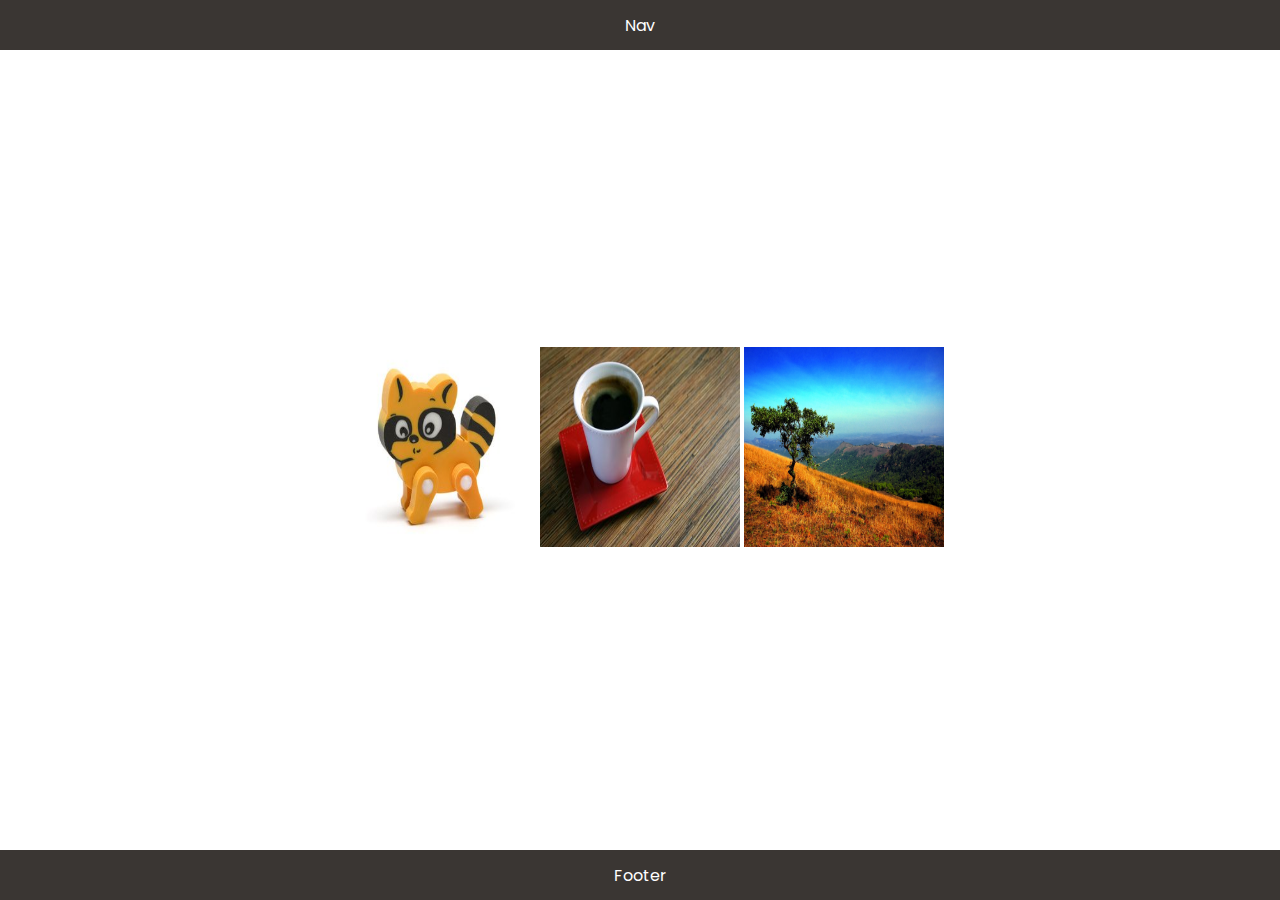
<file: LAB_1_LAB_FLEX/index.html>
<!DOCTYPE html>
<html>
  <head>
    <link
      href="https://fonts.googleapis.com/css?family=Poppins"
      rel="stylesheet"
    />
    <link href="style.css" rel="stylesheet" />
  </head>
  <body>
    <div class="container">

      <div class="bar center-content">
        Nav
      </div>

      <div class="main center-content">
        <div class="features">
            <img src="imgs/cat.jpg" />
            <img src="imgs/coffee.jpg" />
            <img src="imgs/tree.jpg" />
        </div>
      </div>

      <div class="bar center-content">
        Footer
      </div>

    </div>
  </body>
</html>
</file>
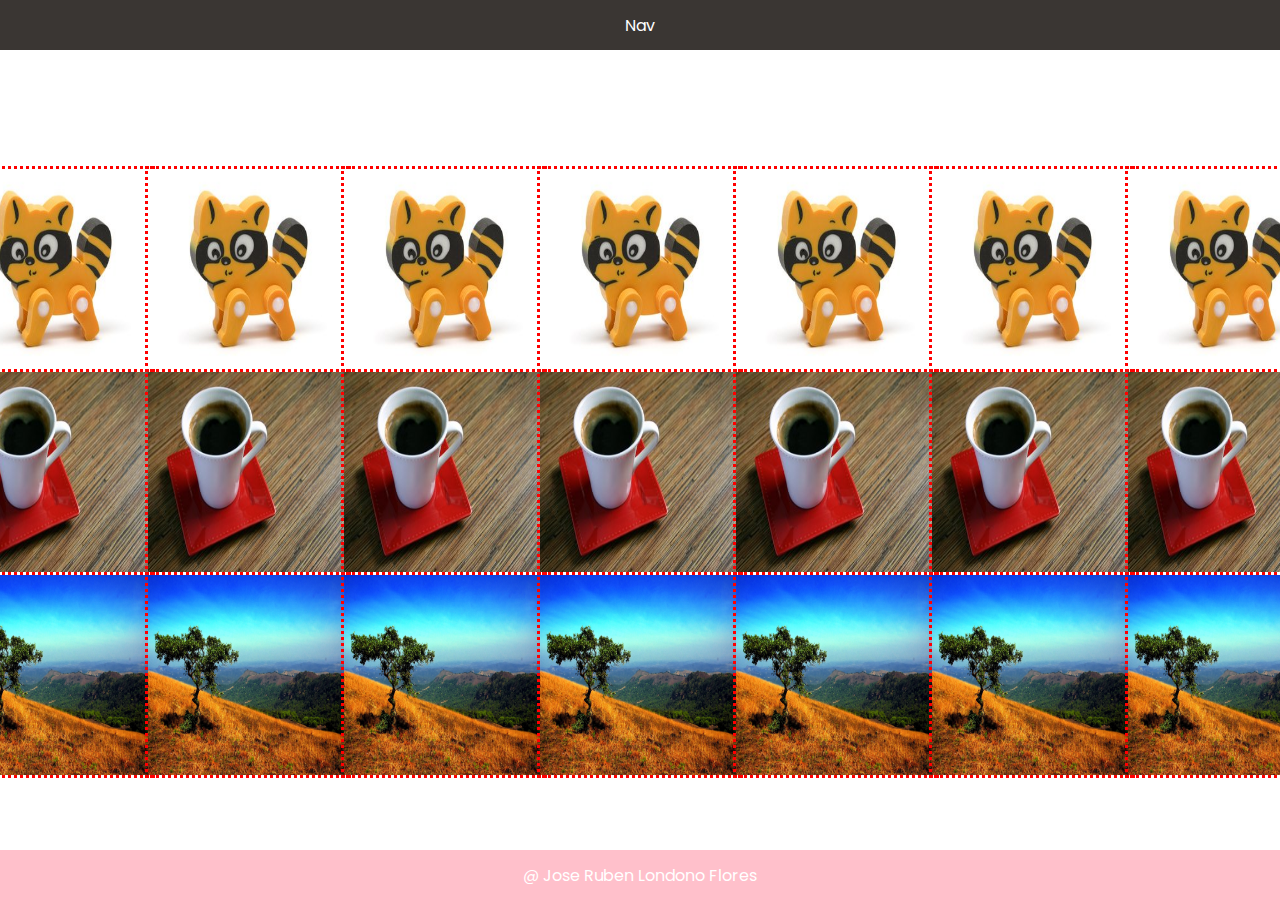
<file: LAB_1_NAVBAR/index.html>
<!DOCTYPE html>
<html>
  <head>
    <link
      href="https://fonts.googleapis.com/css?family=Poppins"
      rel="stylesheet"
    />
    <link href="style.css" rel="stylesheet" />
  </head>
  <body>
    <div class="container">

      <div class="bar center-content">
        Nav
      </div>

          <div class="main center-content">
            <div class="features">
                <img src="imgs/cat.jpg" />
                <img src="imgs/coffee.jpg" />
                <img src="imgs/tree.jpg" />
            </div>
            <div class="features">
                <img src="imgs/cat.jpg" />
                <img src="imgs/coffee.jpg" />
                <img src="imgs/tree.jpg" />
            </div>
            <div class="features">
                <img src="imgs/cat.jpg" />
                <img src="imgs/coffee.jpg" />
                <img src="imgs/tree.jpg" />
            </div>
            <div class="features">
                <img src="imgs/cat.jpg" />
                <img src="imgs/coffee.jpg" />
                <img src="imgs/tree.jpg" />
            </div>
            <div class="features">
                <img src="imgs/cat.jpg" />
                <img src="imgs/coffee.jpg" />
                <img src="imgs/tree.jpg" />
            </div>
            <div class="features">
                <img src="imgs/cat.jpg" />
                <img src="imgs/coffee.jpg" />
                <img src="imgs/tree.jpg" />
            </div>
            <div class="features">
                <img src="imgs/cat.jpg" />
                <img src="imgs/coffee.jpg" />
                <img src="imgs/tree.jpg" />
            </div>

        </div>


            <div class="bar2 bottom-content">
             @ Jose Ruben Londono Flores
            </div>

      </div>

  </body>
</html>
</file>
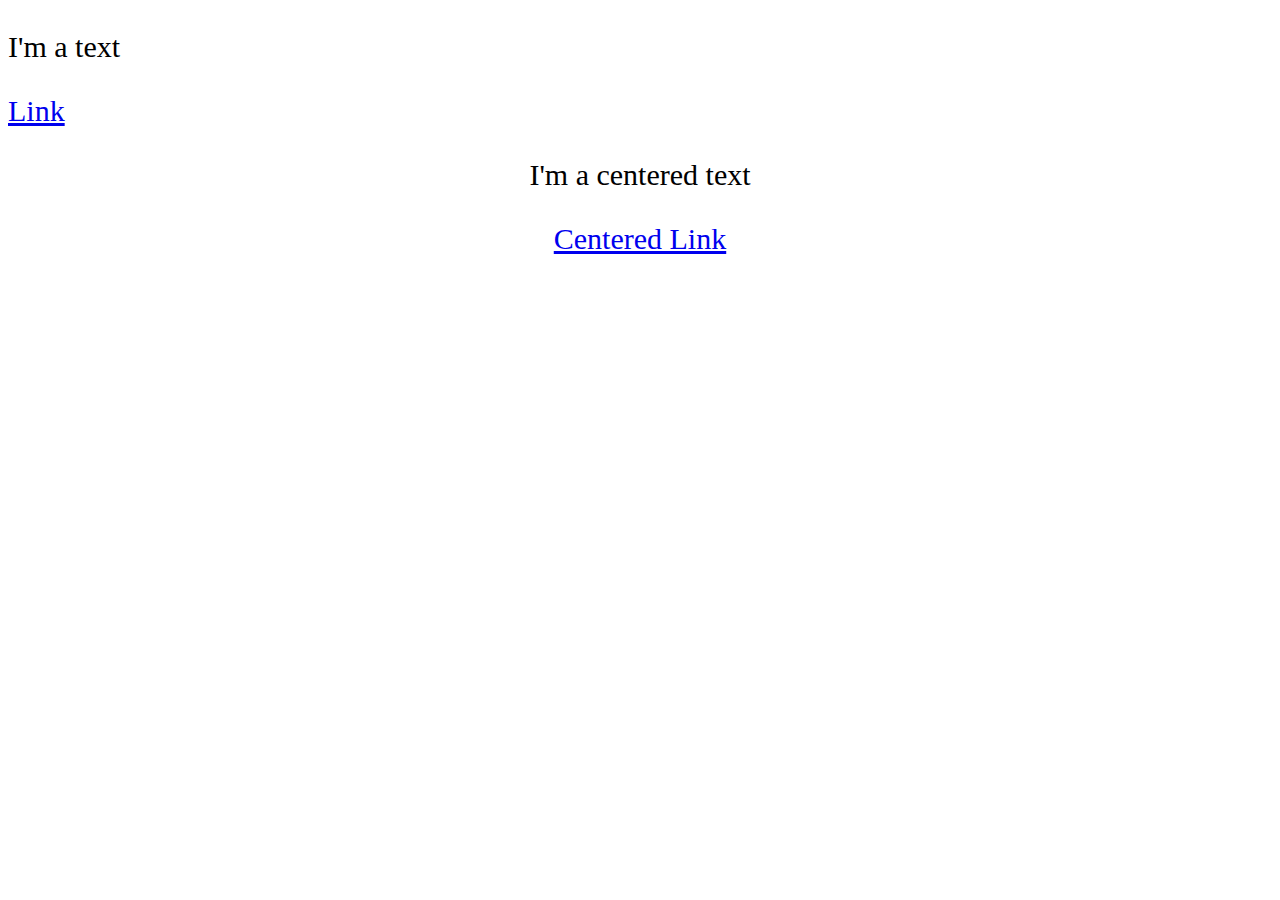
<file: SESSION_1_Centering/01HorzTextLinks/index.html>
<!DOCTYPE html>
<html>
  <head>
    <link rel="stylesheet" type="text/css" href="style.css" />
  </head>

  <body>
    <div class="container">
      <p>
        I'm a text
      </p>
      <a href="#"> Link</a>

      <p class="centered">I'm a centered text</p>

      <p class="centered"><a href="#">Centered Link</a></p>

    </div>
  </body>
</html>
</file>
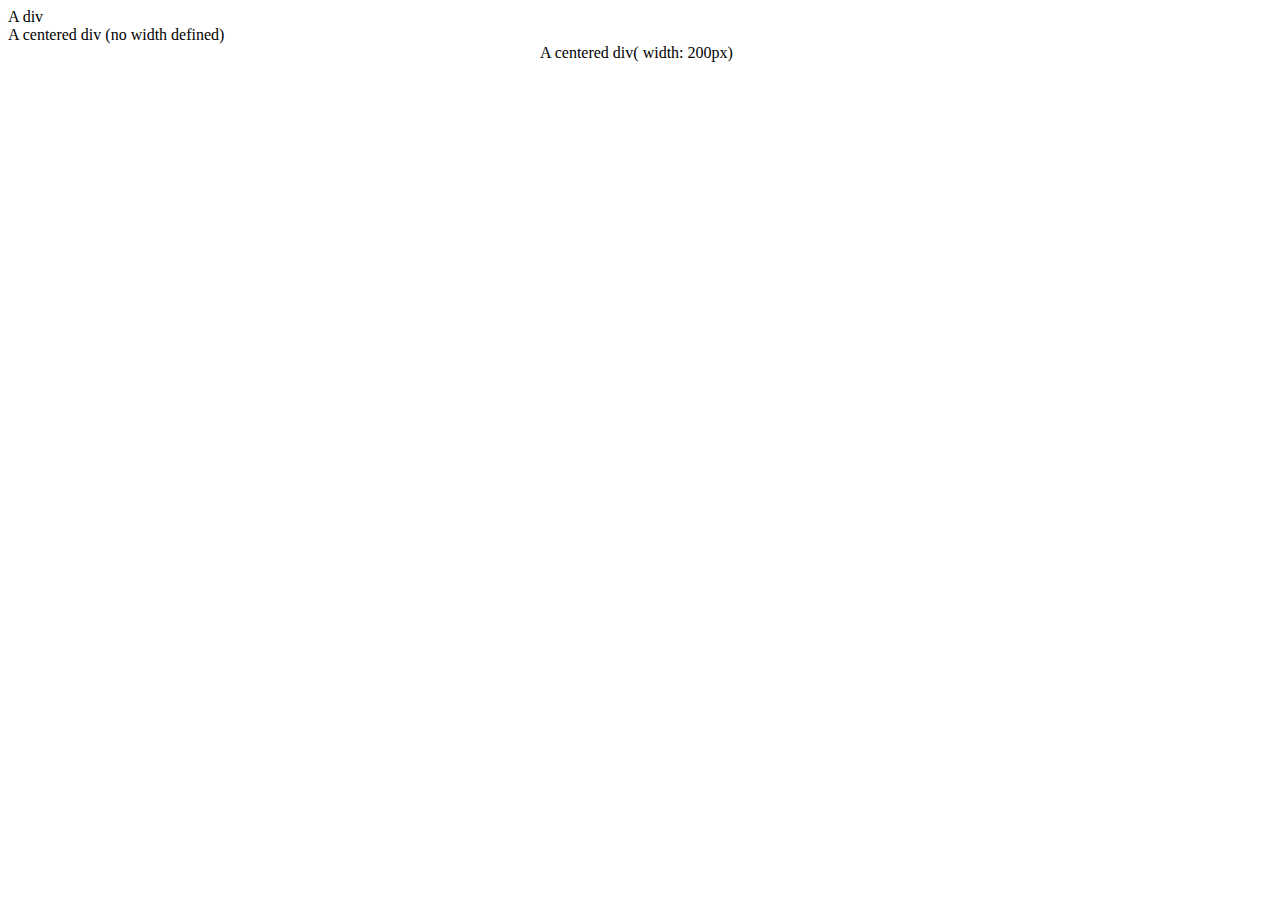
<file: SESSION_1_Centering/02HorzDiv/index.html>
<!DOCTYPE html>
<html>
  <head>
    <link rel="stylesheet" type="text/css" href="style.css" />
  </head>

  <body>
    <div class="container">
      <div>
        A div
      </div>
      <div class="centeredDiv">
        A centered div (no width defined)
      </div>
      <div class="realCenteredDiv">
        A centered div( width: 200px)
      </div>
    </div>
  </body>
</html>
</file>
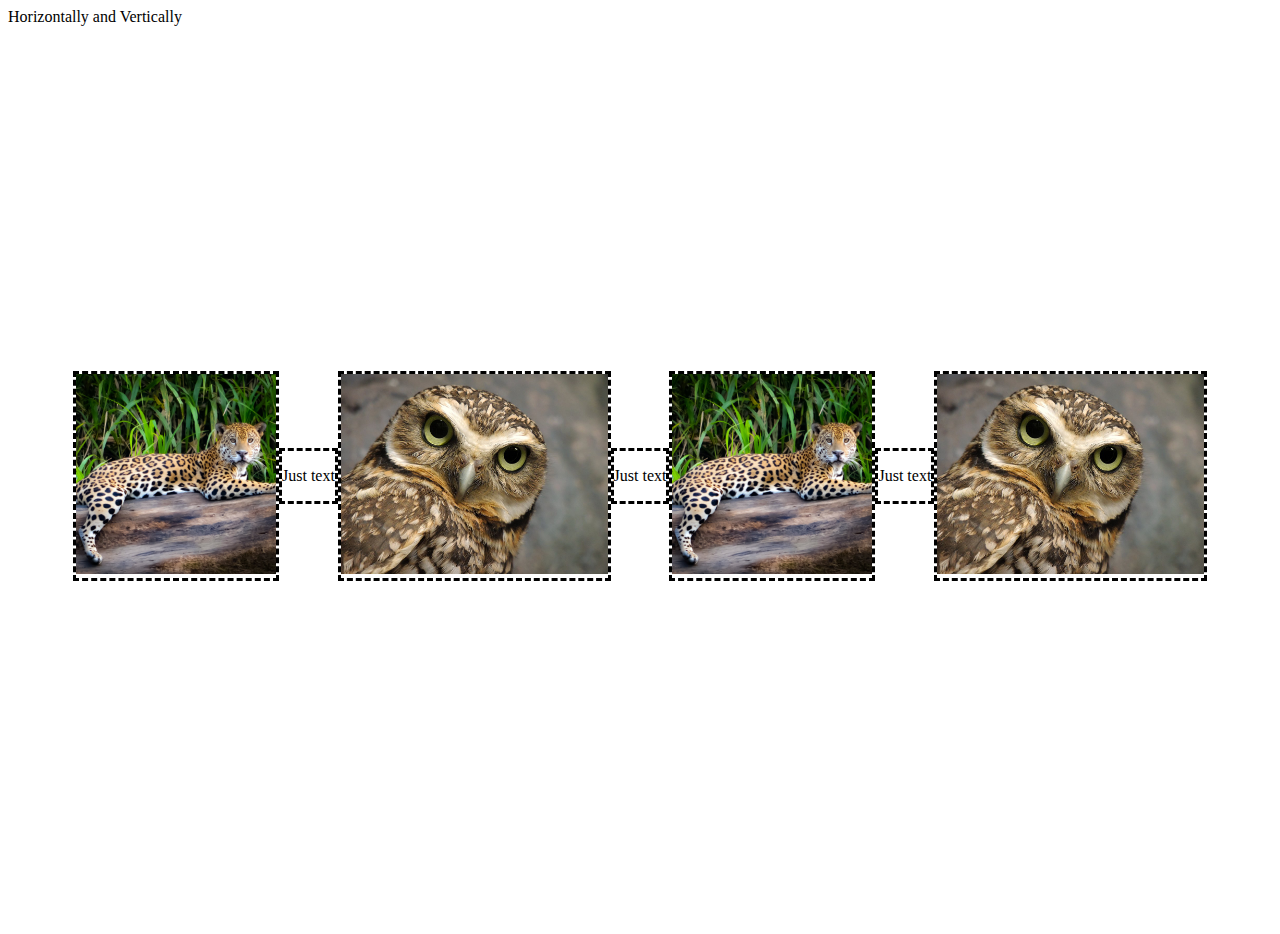
<file: SESSION_1_Centering/03HorzVertFlex/index.html>
<!DOCTYPE html>
<html>
   <head>
       <link rel="stylesheet" type="text/css" href="style.css">
   </head>
   <body>
        <div>Horizontally and Vertically</div>
        <div class="container">
            <div class="col">
                <img src="images/jaguar.jpg"/>
            </div>
            <div class="col">
                <p>Just text</p>
            </div>
            <div class="col">
                <img src="images/owl.jpg"/>
            </div>
            <div class="col">
                <p>Just text</p>
            </div>
            <div class="col">
                <img src="images/jaguar.jpg"/>
            </div>
            <div class="col">
                <p>Just text</p>
            </div>
            <div class="col">
                <img src="images/owl.jpg"/>
            </div>
        </div>
   </body>
</html>
</file>
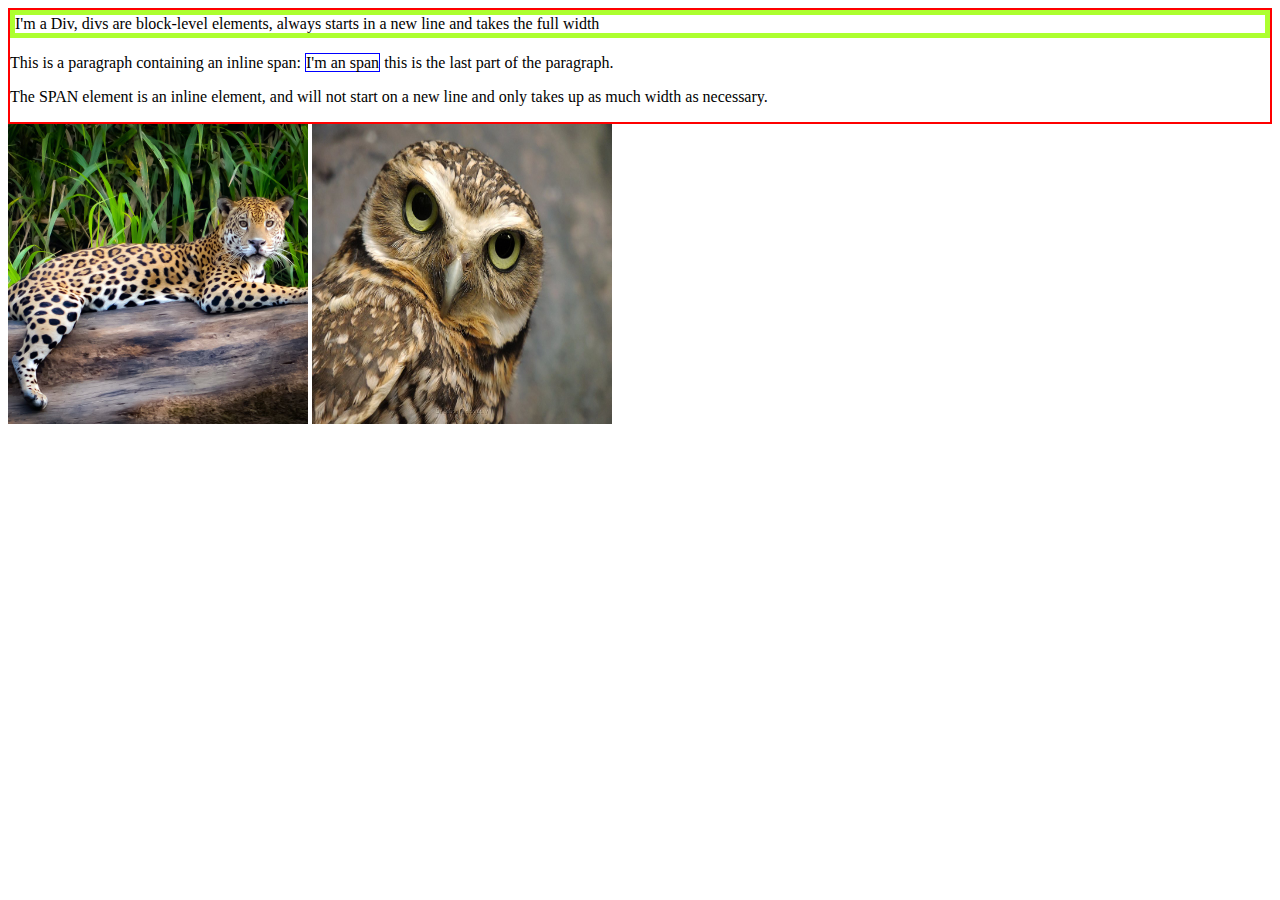
<file: SESSION_1_Positioning/01PosStatic/indexPosStatic.html>
<!DOCTYPE html>
<html>
  <head>
    <link href="style.css" rel="stylesheet" />
  </head>
  <body>
    <div class="container" style="border: 2px solid red;">
      <div style="border: 5px solid greenyellow">I'm a Div, divs are block-level elements, always starts in a new line and takes the full width</div>
      <p>This is a paragraph containing an inline span: <span style="border: 1px solid blue">I'm an span</span> this is the last part of the paragraph.</p>
      <p>The SPAN element is an inline element, and will not start on a new line and only takes up as much width as necessary.</p>
    </div>
    <img id="img1" src="imgs/jaguar.jpg" />
    <img id="img2" src="imgs/owl.jpg" />
  </body>
</html>
</file>
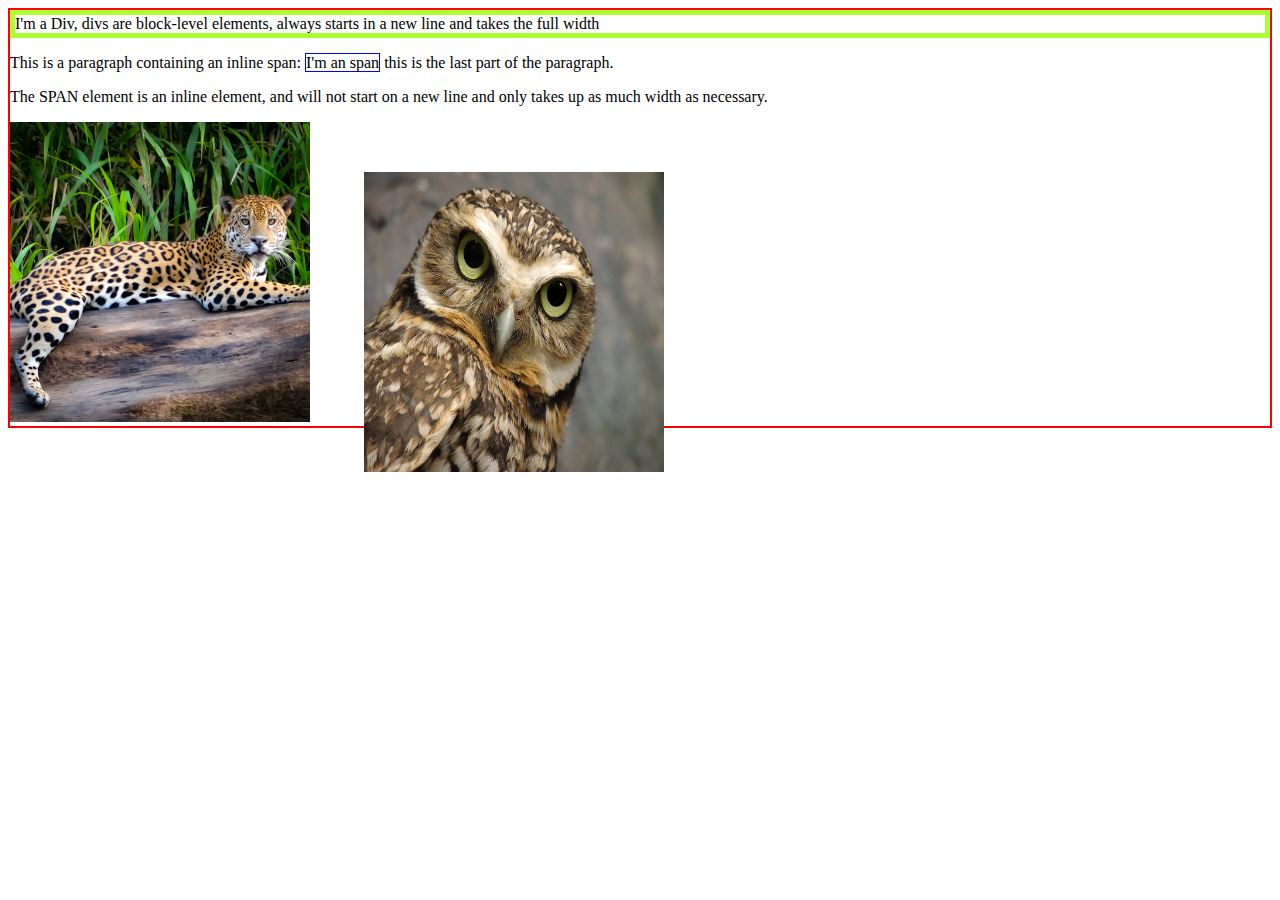
<file: SESSION_1_Positioning/02posRelative/indexPosRelative.html>
<!DOCTYPE html>
<html>
  <head>
    <link href="style.css" rel="stylesheet" />
  </head>
  <body>
    <div class="container" style="border: 2px solid red;">
      <div style="border: 5px solid greenyellow">I'm a Div, divs are block-level elements, always starts in a new line and takes the full width</div>
      <p>This is a paragraph containing an inline span:
        <span style="border: 1px solid blue">I'm an span</span>
        this is the last part of the paragraph.
      </p>
      <p>The SPAN element is an inline element, and will not start on a new line and only takes up as much width as necessary.</p>
      <img id="img1" src="imgs/jaguar.jpg" />
      <img id="img2" src="imgs/owl.jpg" />
    </div>
  </body>
</html>
</file>
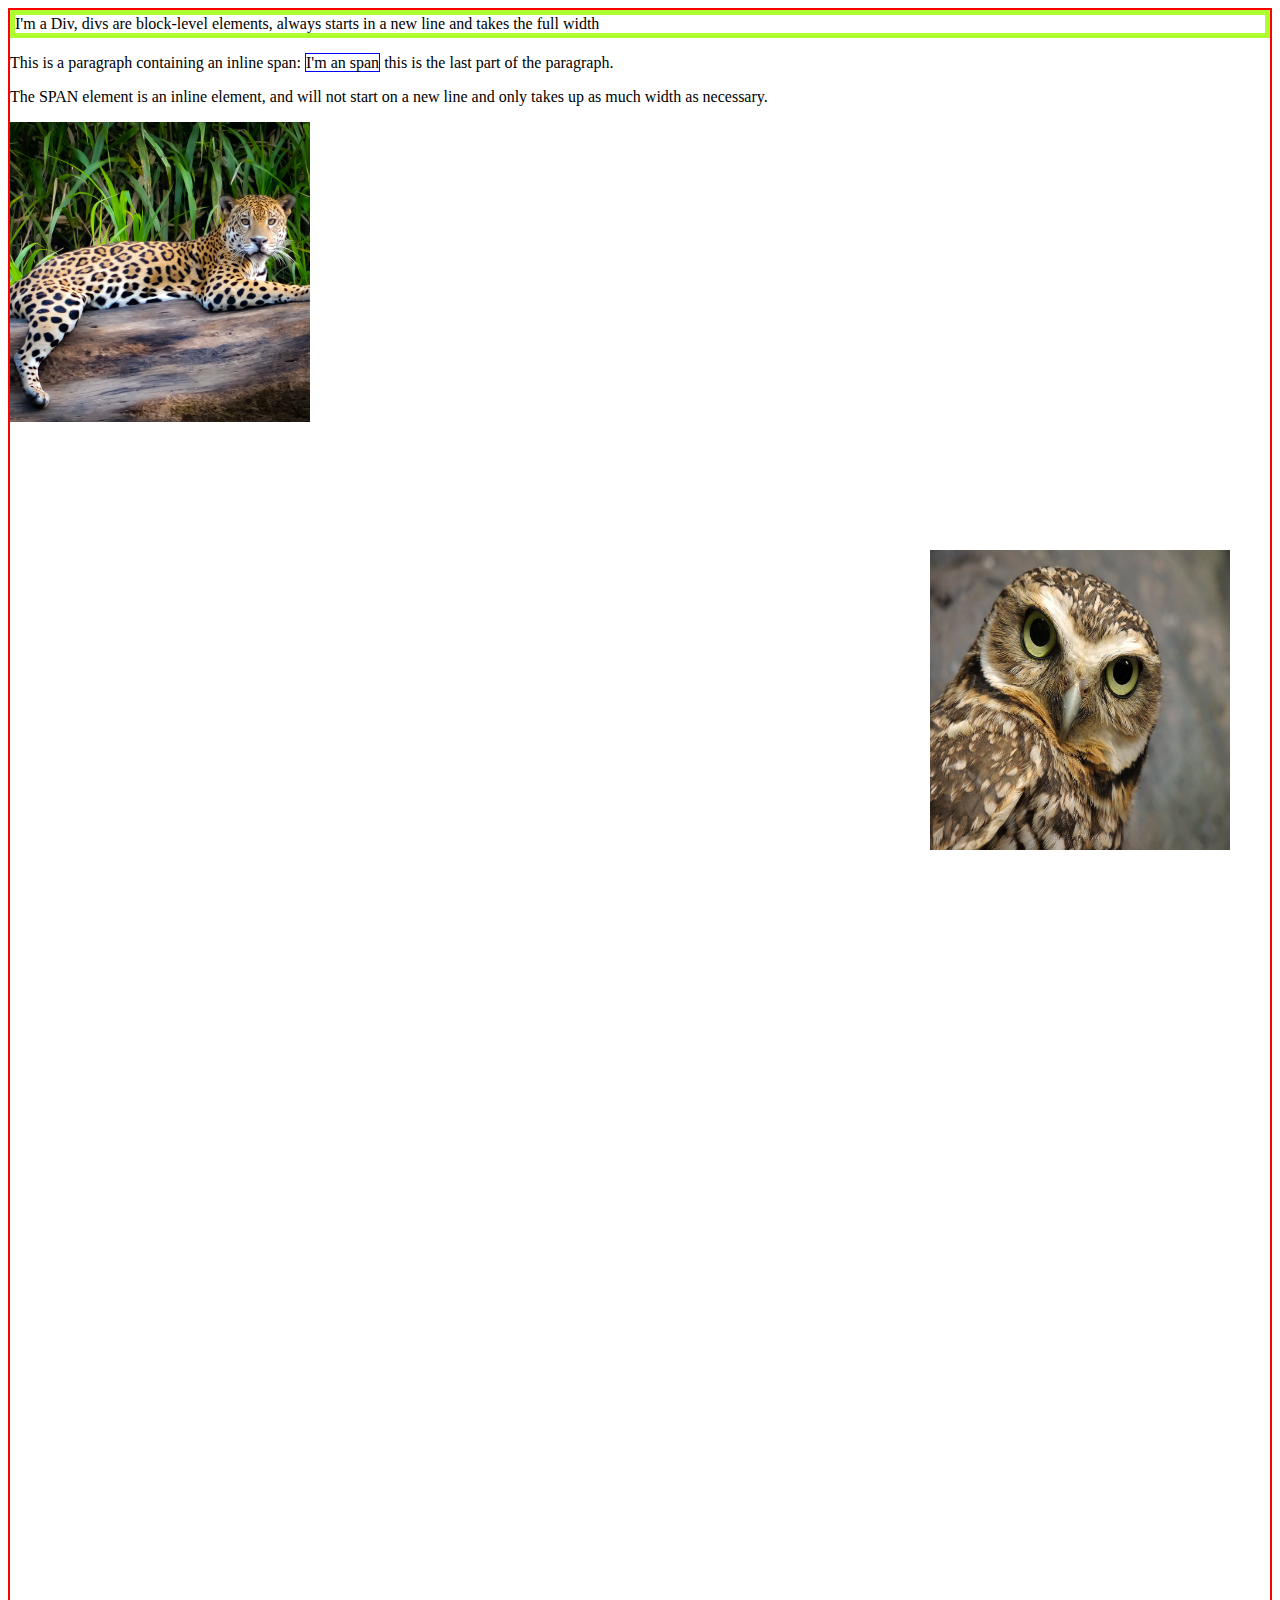
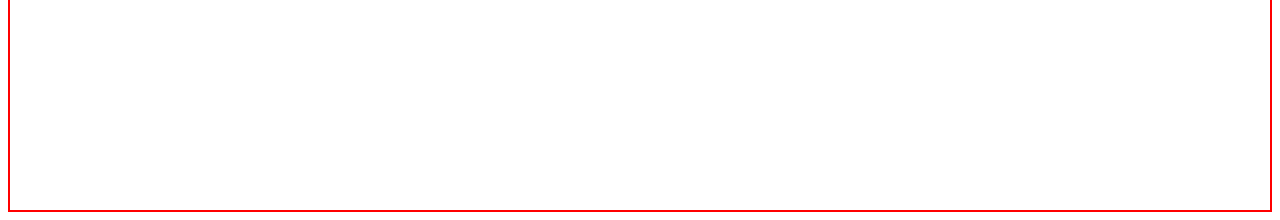
<file: SESSION_1_Positioning/03PosFixed/indexPosFixed.html>
<!DOCTYPE html>
<html>
  <head>
    <link href="style.css" rel="stylesheet" />
  </head>
  <body>
    <div class="container" style="border: 2px solid red;">
      <div style="border: 5px solid greenyellow">I'm a Div, divs are block-level elements, always starts in a new line and takes the full width</div>
      <p>This is a paragraph containing an inline span:
        <span style="border: 1px solid blue">I'm an span</span>
        this is the last part of the paragraph.
      </p>
      <p>The SPAN element is an inline element, and will not start on a new line and only takes up as much width as necessary.</p>
      <img id="img1" src="imgs/jaguar.jpg" />

    </div>
    <img id="img2" src="imgs/owl.jpg" />
  </body>
</html>
</file>
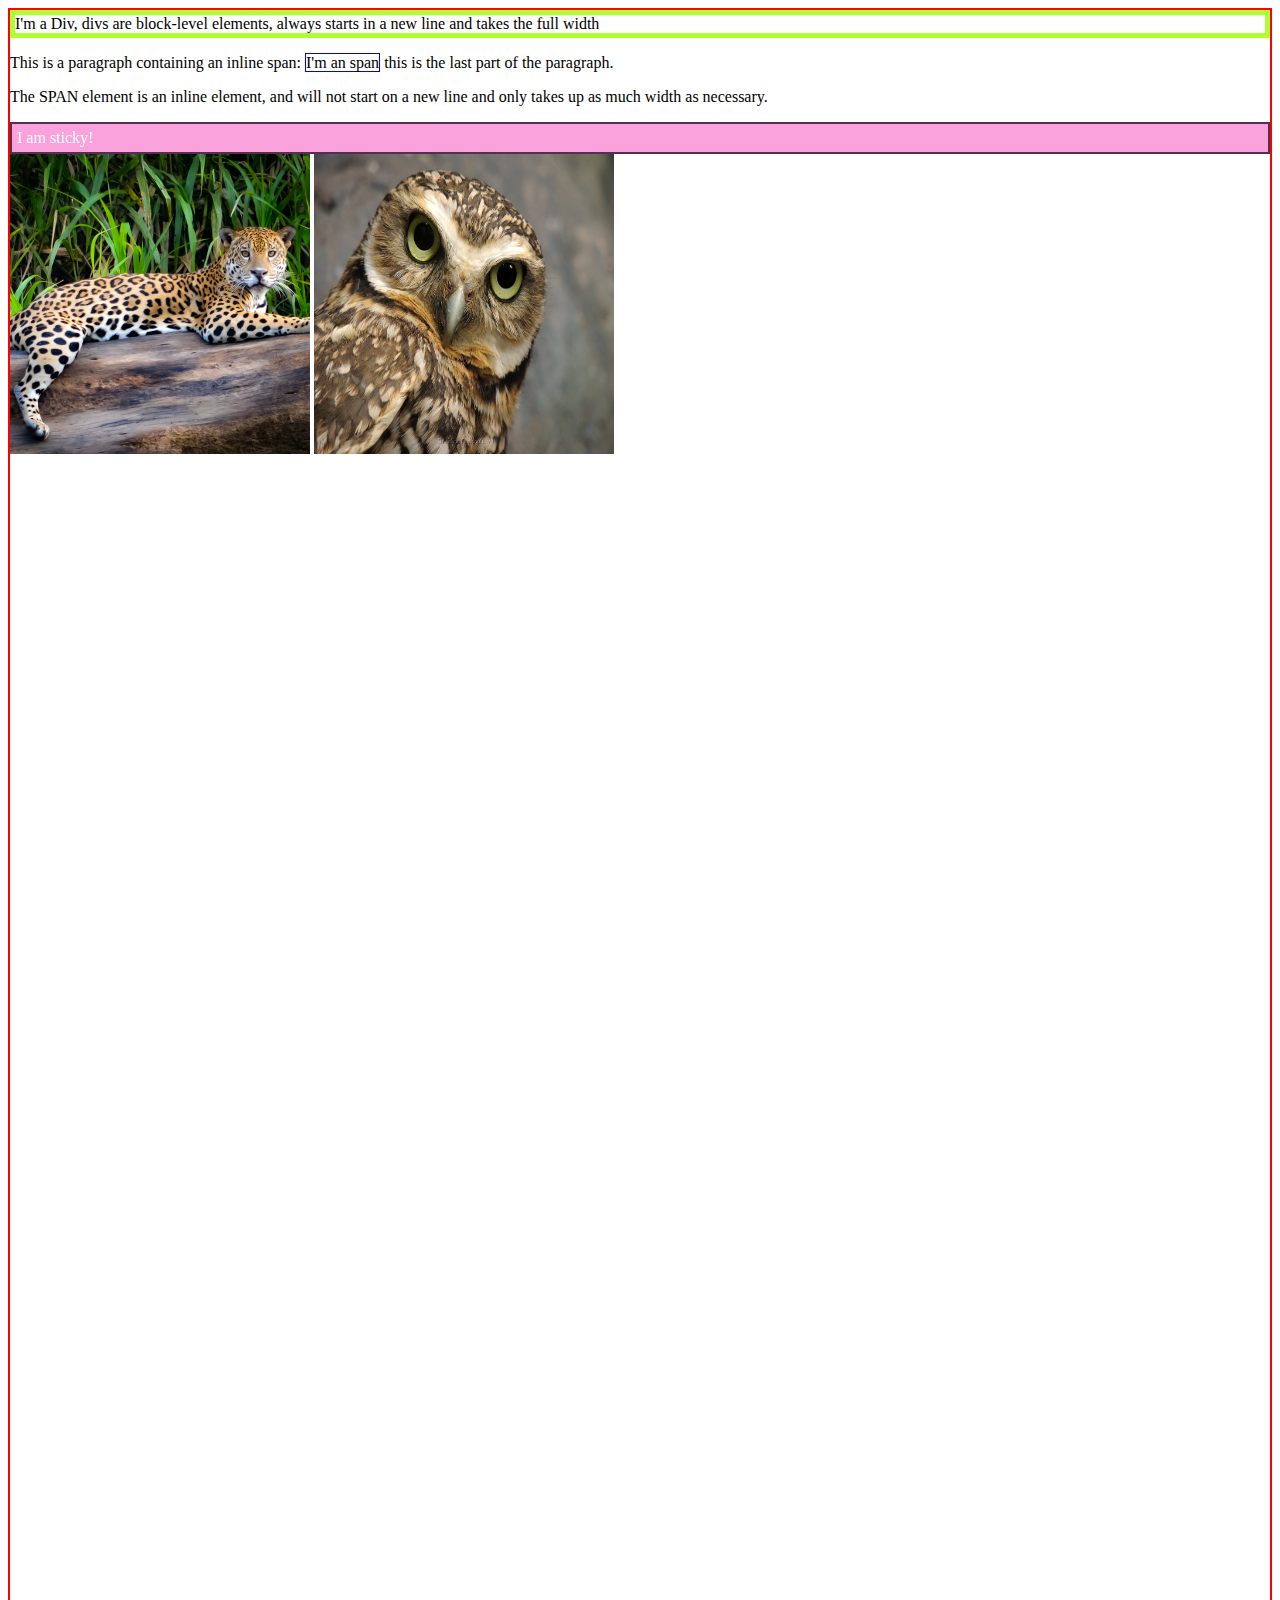
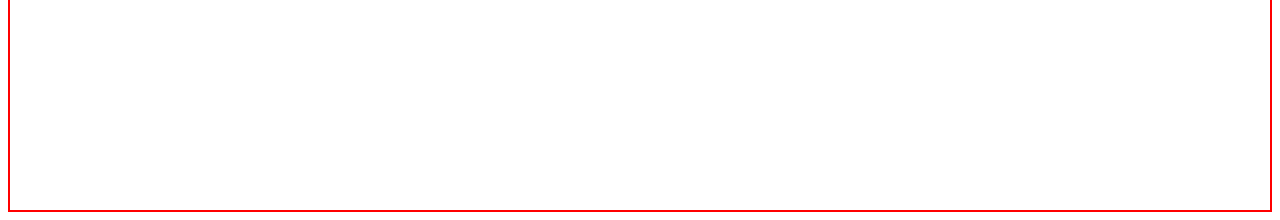
<file: SESSION_1_Positioning/05PosSticky/indexPosSticky.html>
<!DOCTYPE html>
<html>
  <head>
    <link href="style.css" rel="stylesheet" />
  </head>
  <body>
    <div class="container" style="border: 2px solid red;">
      <div style="border: 5px solid greenyellow">I'm a Div, divs are block-level elements, always starts in a new line and takes the full width</div>
      <p>This is a paragraph containing an inline span:
        <span style="border: 1px solid blue">I'm an span</span>
        this is the last part of the paragraph.
      </p>
      <p>The SPAN element is an inline element, and will not start on a new line and only takes up as much width as necessary.</p>
      <div class="sticky">I am sticky!</div>
      <img id="img1" src="imgs/jaguar.jpg" />
      <img id="img2" src="imgs/owl.jpg" />
    </div>

  </body>
</html>
</file>
<file: LAB_1_LAB_FLEX/style.css>
body {
  margin: 0;
  font-family: Poppins, sans-serif;
}

.container {
  display: flex;
  flex-direction: column;
  min-height: 100vh;
}

.bar {
  height: 50px;
  background: #3a3633;
  color: #fff;
}

.center-content {
  display: flex;
  align-items: center;
  justify-content: center;
}

.main {
  flex-grow: 1;
}


img{
    width: 200px;
    height: 200px;
}

.features{

}
</file>
<file: LAB_1_NAVBAR/style.css>
body {
  margin: 0;
  font-family: Poppins, sans-serif;
}

.container {
  display: flex;
  flex-direction: column;
  min-height: 100vh;
}

.bar {
  height: 50px;
  background: #3a3633;
  color: #fff;
  width:100%;
    top: 0;
     position:sticky;
}

.center-content {
  display: flex;
  align-items: center;
  justify-content: center;

}

.bottom-content {
  display: flex;
  align-items: center;
  justify-content: center;

}

.bar2 {
  height: 50px;
  background: pink;
  color: white;
    width:100%;
    position:fixed;
    bottom: 0;
}


.main {
  flex-grow: 1;
}


img{
    width: 200px;
    height: 200px;
    margin:-5px;
    border: 3px dotted red;
}

.features{
}
</file>
<file: SESSION_1_Centering/01HorzTextLinks/style.css>
.container {
  font-size: 30px;
  font-family: comic-sans;
}

.centered {
  text-align: center;
}
</file>
<file: SESSION_1_Centering/02HorzDiv/style.css>
.container {
  font-size: 15x;
  font-family: comic-sans;
}

.centeredDiv {
  margin: 0 auto;
}

.realCenteredDiv {
  margin: 0 auto;
  width: 200px;
}
</file>
<file: SESSION_1_Centering/03HorzVertFlex/style.css>
.container {
  display: flex;
  justify-content: center;
  /*Ini: to put children in the center of the Y axis*/
  align-items: center;
  height: 100vh;
  /*End: to put children in the center of the Y axis*/
}

.col {
  border-style: dashed;
}

img {
  height: 200px;
}
</file>
<file: SESSION_1_Positioning/01PosStatic/style.css>
.container {
}

img {
  width: 300px;
  height: 300px;
}

#img1 {
  /*position: static;*/
}

#img2 {
  position: static;
  top: 50px;
  bottom: 50px;
  left: 50px;
  right: 50px;
}
</file>
<file: SESSION_1_Positioning/02posRelative/style.css>
.container {
}

img {
  width: 300px;
  height: 300px;
}

#img1 {
}

#img2 {
  position: relative;
  top: 50px;
  bottom: 50px;
  left: 50px;
  right: 50px;
}
</file>
<file: SESSION_1_Positioning/03PosFixed/style.css>
.container {
  min-height: 200vh;
}

img {
  width: 300px;
  height: 300px;
}

#img1 {
}

#img2 {
  position: fixed;
  bottom: 50px;
  right: 50px;
}
</file>
<file: SESSION_1_Positioning/05PosSticky/style.css>
.container {
  min-height: 200vh;
}

img {
  width: 300px;
  height: 300px;
}

.sticky {
  position: sticky;
  top: 10px;
  padding: 5px;
  background-color: #f00ca462;
  border: 2px solid #552f52;
  color: #ffff;
}

#img2 {
}
</file>
